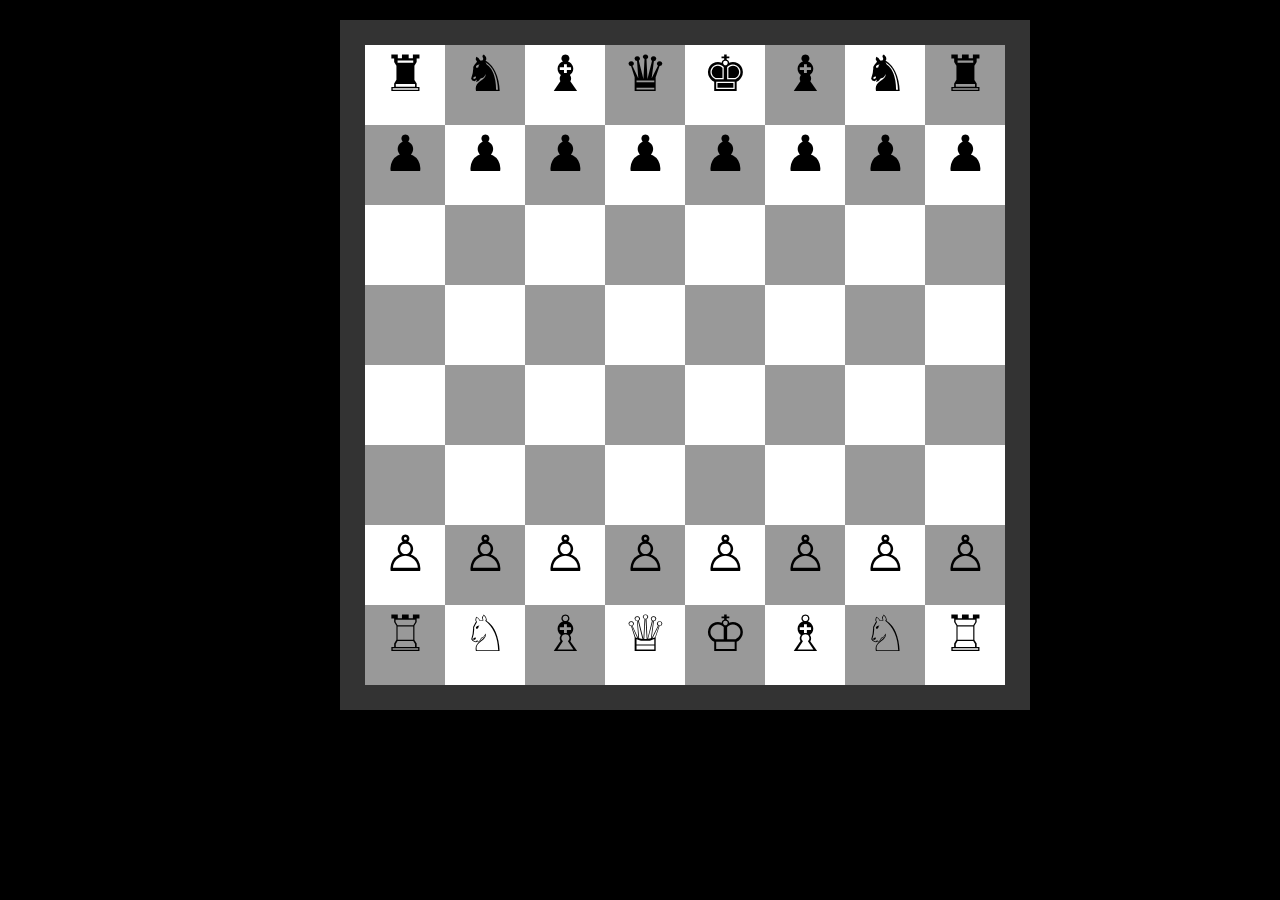
<file: index.html>
<!DOCTYPE html>
<html lang="en">
<head>
    <meta charset="UTF-8">
    <meta http-equiv="X-UA-Compatible" content="IE=edge">
    <meta name="viewport" content="width=device-width, initial-scale=1.0">
    <title>CHESS BOARD</title>
 </head>
<style>
    *
    {
        margin: 0;
        padding: 0;
        background-color: black;
    }
    .chessboard{
        width: 640px;
        height: 640px;
        margin: 20px;
        border: 25px solid #333;
        left: 25%;
        position: absolute;
    }
    .black{
        vertical-align: middle;
        height: 80px;
        width: 80px;
        float: left;
        background-color: #999;
        font-size: 50px;
        text-align: center;
    }
    
    .white{
        vertical-align: middle;
        height: 80px;
        width: 80px;
        float: left;
        background-color: white;
        font-size: 50px;
        text-align: center;
    }

</style>
<body>
    <main class="cla">

    <div class="chessboard">
        <div class="white">&#9820</div>
        <div class="black">&#9822</div> 
        <div class="white">&#9821</div>
        <div class="black">&#9819</div>
        <div class="white">&#9818</div>
        <div class="black">&#9821</div>
        <div class="white">&#9822</div>
        <div class="black">&#9820</div>
        
        <div class="black">&#9823</div>
        <div class="white">&#9823</div>
        <div class="black">&#9823</div>
        <div class="white">&#9823</div>
        <div class="black">&#9823</div>
        <div class="white">&#9823</div>
        <div class="black">&#9823</div>
        <div class="white">&#9823</div>
        
        <div class="white"></div>
        <div class="black"></div> 
        <div class="white"></div>
        <div class="black"></div>
        <div class="white"></div>
        <div class="black"></div>
        <div class="white"></div>
        <div class="black"></div>
        
        <div class="black"></div>
        <div class="white"></div>
        <div class="black"></div>
        <div class="white"></div>
        <div class="black"></div>
        <div class="white"></div>
        <div class="black"></div>
        <div class="white"></div>
        
        <div class="white"></div>
        <div class="black"></div> 
        <div class="white"></div>
        <div class="black"></div>
        <div class="white"></div>
        <div class="black"></div>
        <div class="white"></div>
        <div class="black"></div>
        
        <div class="black"></div>
        <div class="white"></div>
        <div class="black"></div>
        <div class="white"></div>
        <div class="black"></div>
        <div class="white"></div>
        <div class="black"></div>
        <div class="white"></div>
        
        <div class="white">&#9817</div>
        <div class="black">&#9817</div> 
        <div class="white">&#9817</div>
        <div class="black">&#9817</div>
        <div class="white">&#9817</div>
        <div class="black">&#9817</div>
        <div class="white">&#9817</div>
        <div class="black">&#9817</div>
        
        <div class="black">&#9814</div>
        <div class="white">&#9816</div>
        <div class="black">&#9815</div>
        <div class="white">&#9813</div>
        <div class="black">&#9812</div>
        <div class="white">&#9815</div>
        <div class="black">&#9816</div>
        <div class="white">&#9814</div>

    </div>
</main>
</body>
</html>
</file>
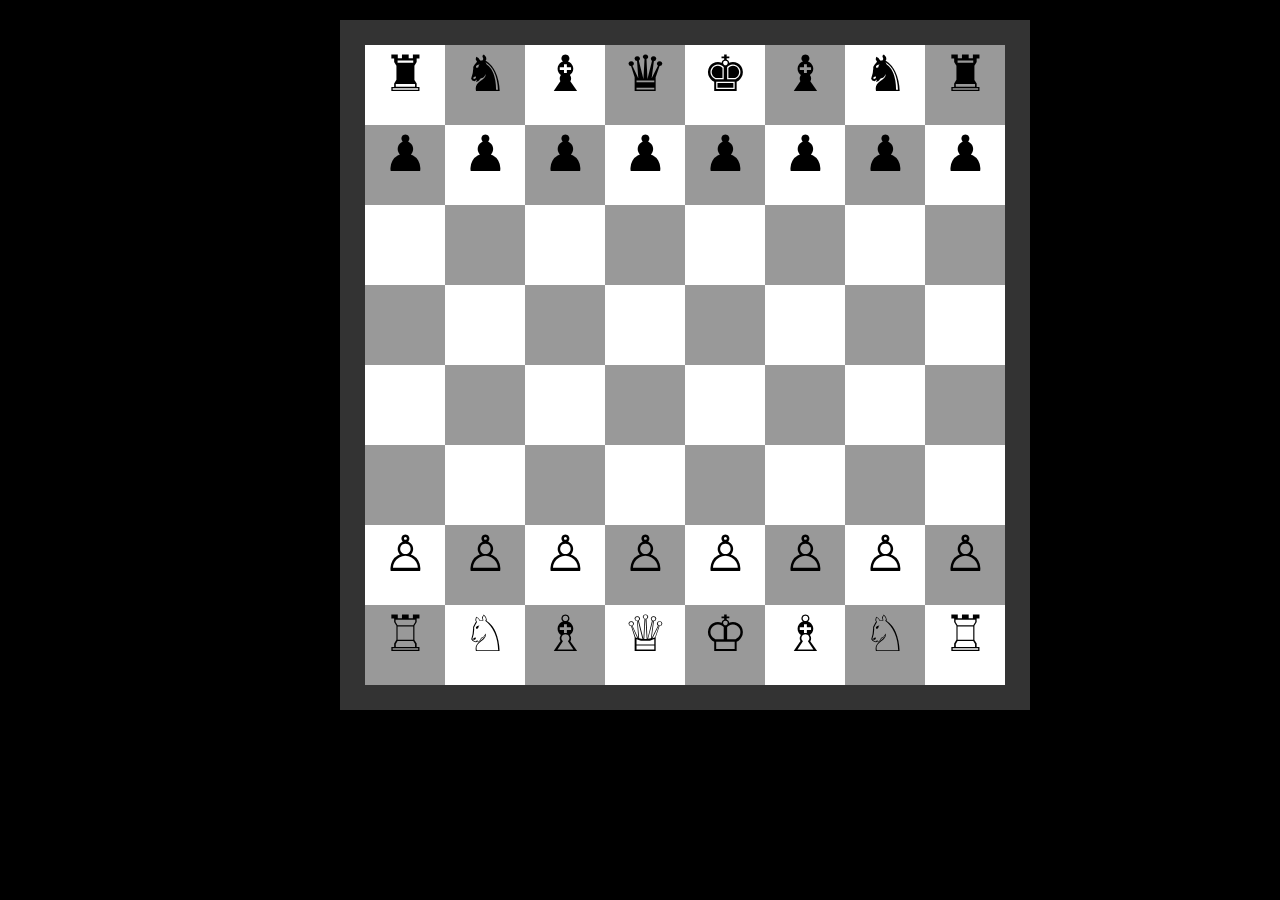
<file: chess.html>
<!DOCTYPE html>
<html lang="en">
<head>
    <meta charset="UTF-8">
    <meta http-equiv="X-UA-Compatible" content="IE=edge">
    <meta name="viewport" content="width=device-width, initial-scale=1.0">
    <title>CHESS BOARD</title>
 </head>
<style>
    *
    {
        margin: 0;
        padding: 0;
        background-color: black;
    }
    .chessboard{
        width: 640px;
        height: 640px;
        margin: 20px;
        border: 25px solid #333;
        left: 25%;
        position: absolute;
    }
    .black{
        vertical-align: middle;
        height: 80px;
        width: 80px;
        float: left;
        background-color: #999;
        font-size: 50px;
        text-align: center;
    }
    
    .white{
        vertical-align: middle;
        height: 80px;
        width: 80px;
        float: left;
        background-color: white;
        font-size: 50px;
        text-align: center;
    }

</style>
<body>
    <main class="cla">

    <div class="chessboard">
        <div class="white">&#9820</div>
        <div class="black">&#9822</div> 
        <div class="white">&#9821</div>
        <div class="black">&#9819</div>
        <div class="white">&#9818</div>
        <div class="black">&#9821</div>
        <div class="white">&#9822</div>
        <div class="black">&#9820</div>
        
        <div class="black">&#9823</div>
        <div class="white">&#9823</div>
        <div class="black">&#9823</div>
        <div class="white">&#9823</div>
        <div class="black">&#9823</div>
        <div class="white">&#9823</div>
        <div class="black">&#9823</div>
        <div class="white">&#9823</div>
        
        <div class="white"></div>
        <div class="black"></div> 
        <div class="white"></div>
        <div class="black"></div>
        <div class="white"></div>
        <div class="black"></div>
        <div class="white"></div>
        <div class="black"></div>
        
        <div class="black"></div>
        <div class="white"></div>
        <div class="black"></div>
        <div class="white"></div>
        <div class="black"></div>
        <div class="white"></div>
        <div class="black"></div>
        <div class="white"></div>
        
        <div class="white"></div>
        <div class="black"></div> 
        <div class="white"></div>
        <div class="black"></div>
        <div class="white"></div>
        <div class="black"></div>
        <div class="white"></div>
        <div class="black"></div>
        
        <div class="black"></div>
        <div class="white"></div>
        <div class="black"></div>
        <div class="white"></div>
        <div class="black"></div>
        <div class="white"></div>
        <div class="black"></div>
        <div class="white"></div>
        
        <div class="white">&#9817</div>
        <div class="black">&#9817</div> 
        <div class="white">&#9817</div>
        <div class="black">&#9817</div>
        <div class="white">&#9817</div>
        <div class="black">&#9817</div>
        <div class="white">&#9817</div>
        <div class="black">&#9817</div>
        
        <div class="black">&#9814</div>
        <div class="white">&#9816</div>
        <div class="black">&#9815</div>
        <div class="white">&#9813</div>
        <div class="black">&#9812</div>
        <div class="white">&#9815</div>
        <div class="black">&#9816</div>
        <div class="white">&#9814</div>

    </div>
</main>
</body>
</html>
</file>
